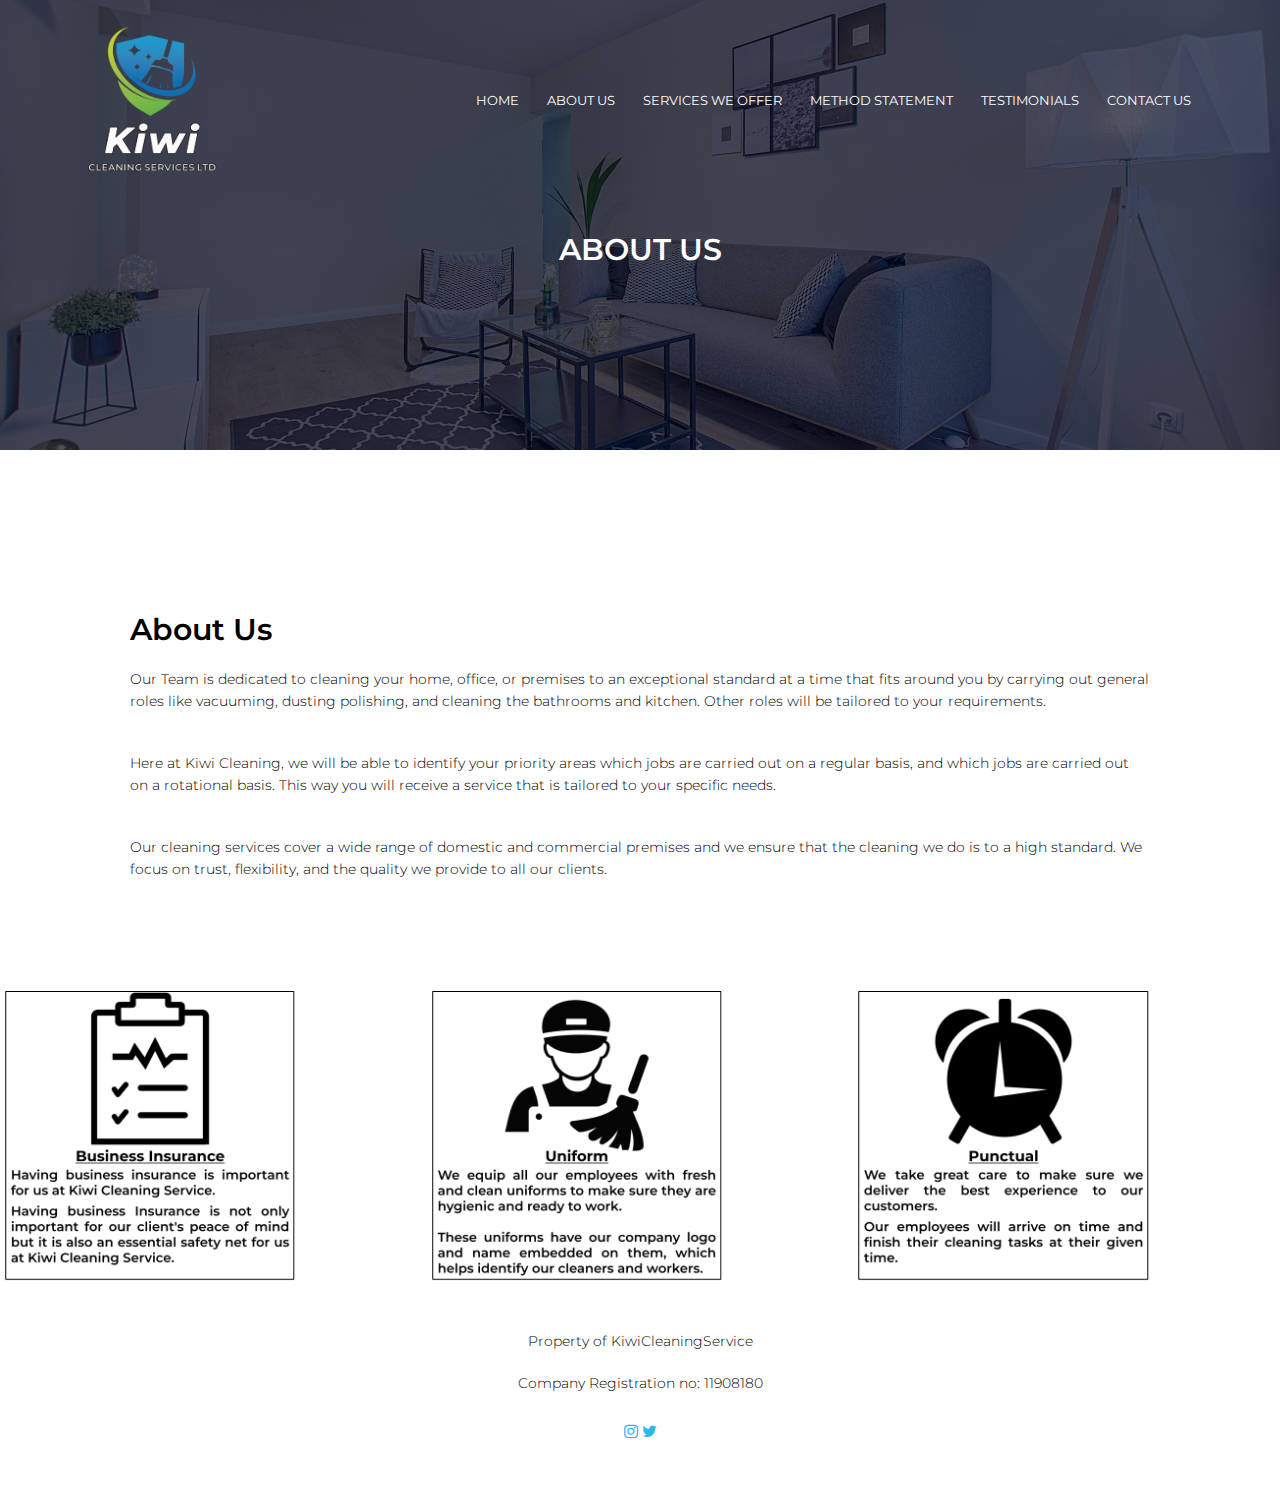
<file: About.html>
<!DOCTYPE html>
<html>
<head>
  <link rel="preconnect" href="https://fonts.googleapis.com">
  <link rel="preconnect" href="https://fonts.gstatic.com" crossorigin>
  <link href="https://fonts.googleapis.com/css2?family=Montserrat:wght@300;400;700&display=swap" rel="stylesheet">

  <link rel="stylesheet" href="https://maxcdn.bootstrapcdn.com/font-awesome/4.4.0/css/font-awesome.min.css">
  
  <meta name="viewport" content="width=device-width,initial-scale=1.0">
  <link rel="stylesheet" href="style.css">
  <title>About Us</title>
</head>


<body>
<section class="sub-header">
  <nav>
     <a class="logo" href="index.html"><img src="images/nlogo1.png"></a>
    <div class="nav-links" id="navLinks">
      
      <i class="fa fa-times" onclick="hideMenu()"></i>
      
      <ul>
        <li> <a href="index.html">HOME</a></li>
        <li> <a href="About.html">ABOUT US</a></li>
        <li> <a href="Servies we offer.html">SERVICES WE OFFER</a></li>
        <li> <a href="Method Statement.html">METHOD STATEMENT</a></li>
        <li> <a href="Testimonial Page.html">TESTIMONIALS</a></li>
        <li> <a href="Contact.html">CONTACT US</a></li>
    </ul>
    </div>
    <i class="fa fa-bars" onclick="showMenu()"></i>
  </nav>

  <h1> ABOUT US</h1>
  </section>

<!----------About Us Content ---------->

<section class="about-us">

<div class="row">
<div class="about-col">
  <h1> About Us</h1>
  <p> Our Team is dedicated to cleaning your home, office, or premises to an exceptional standard at a time that fits around you by carrying out general roles like vacuuming, dusting polishing, and cleaning the bathrooms and kitchen. Other roles will be tailored to your requirements.</p>
  <p>Here at Kiwi Cleaning, we will be able to identify your priority areas which jobs are carried out on a regular basis, and which jobs are carried out on a rotational basis. This way you will receive a service that is tailored to your specific needs.</p>
  <p>Our cleaning services cover a wide range of domestic and commercial premises and we ensure that the cleaning we do is to a high standard. We focus on trust, flexibility, and the quality we provide to all our clients.</p>
  

</section>

   <style type="text/css">
       *{
       box-sizing: border-box;
       }
       .banner-about{
        float: left;
        width: 33.33%;
        padding: 3px;
 
        
        
       }
       .banner-about #pic{
        width: 70%;
        height: 70%;

       }

       .clearfix::after{
        content: "";
        clear: both;
        display: table;
       }
    </style>

   <div class="clearfix">
<div class="banner-about">
<img id="pic" src="images/BUSINESS INSURANCE.png"> 
</div>

<div class="banner-about">
  <img id="pic" src="images/UNIFORM.png" > 
</div>

<div class="banner-about">
  <img id="pic" src="images/PUNCTUAL.png">  
</div>
</div> 




<!----------JavaScript for Toggeling Menu ---------->
<script>

  var navLinks = document.getElementById("navLinks")

  function showMenu(){
    navLinks.style.right = "0";
  }

  function hideMenu(){
    navLinks.style.right = "-200px";
  }


</script>

<!--------------------------Footer------------------>

<section class="footer">

  <p>
    Property of KiwiCleaningService
  </p>
  <p>
  Company Registration no: 11908180 
  </p>
  <div class="icon-footer">
   <i  onclick="location.href='//www.instagram.com/kiwicleaningcompany/'"class="fa fa-instagram"></i>
    <i  onclick="location.href='//www.twitter.com/KiwiCleaningLtd'" class="fa fa-twitter"></i>
  </div>
</section>





</body>





</html>
</file>
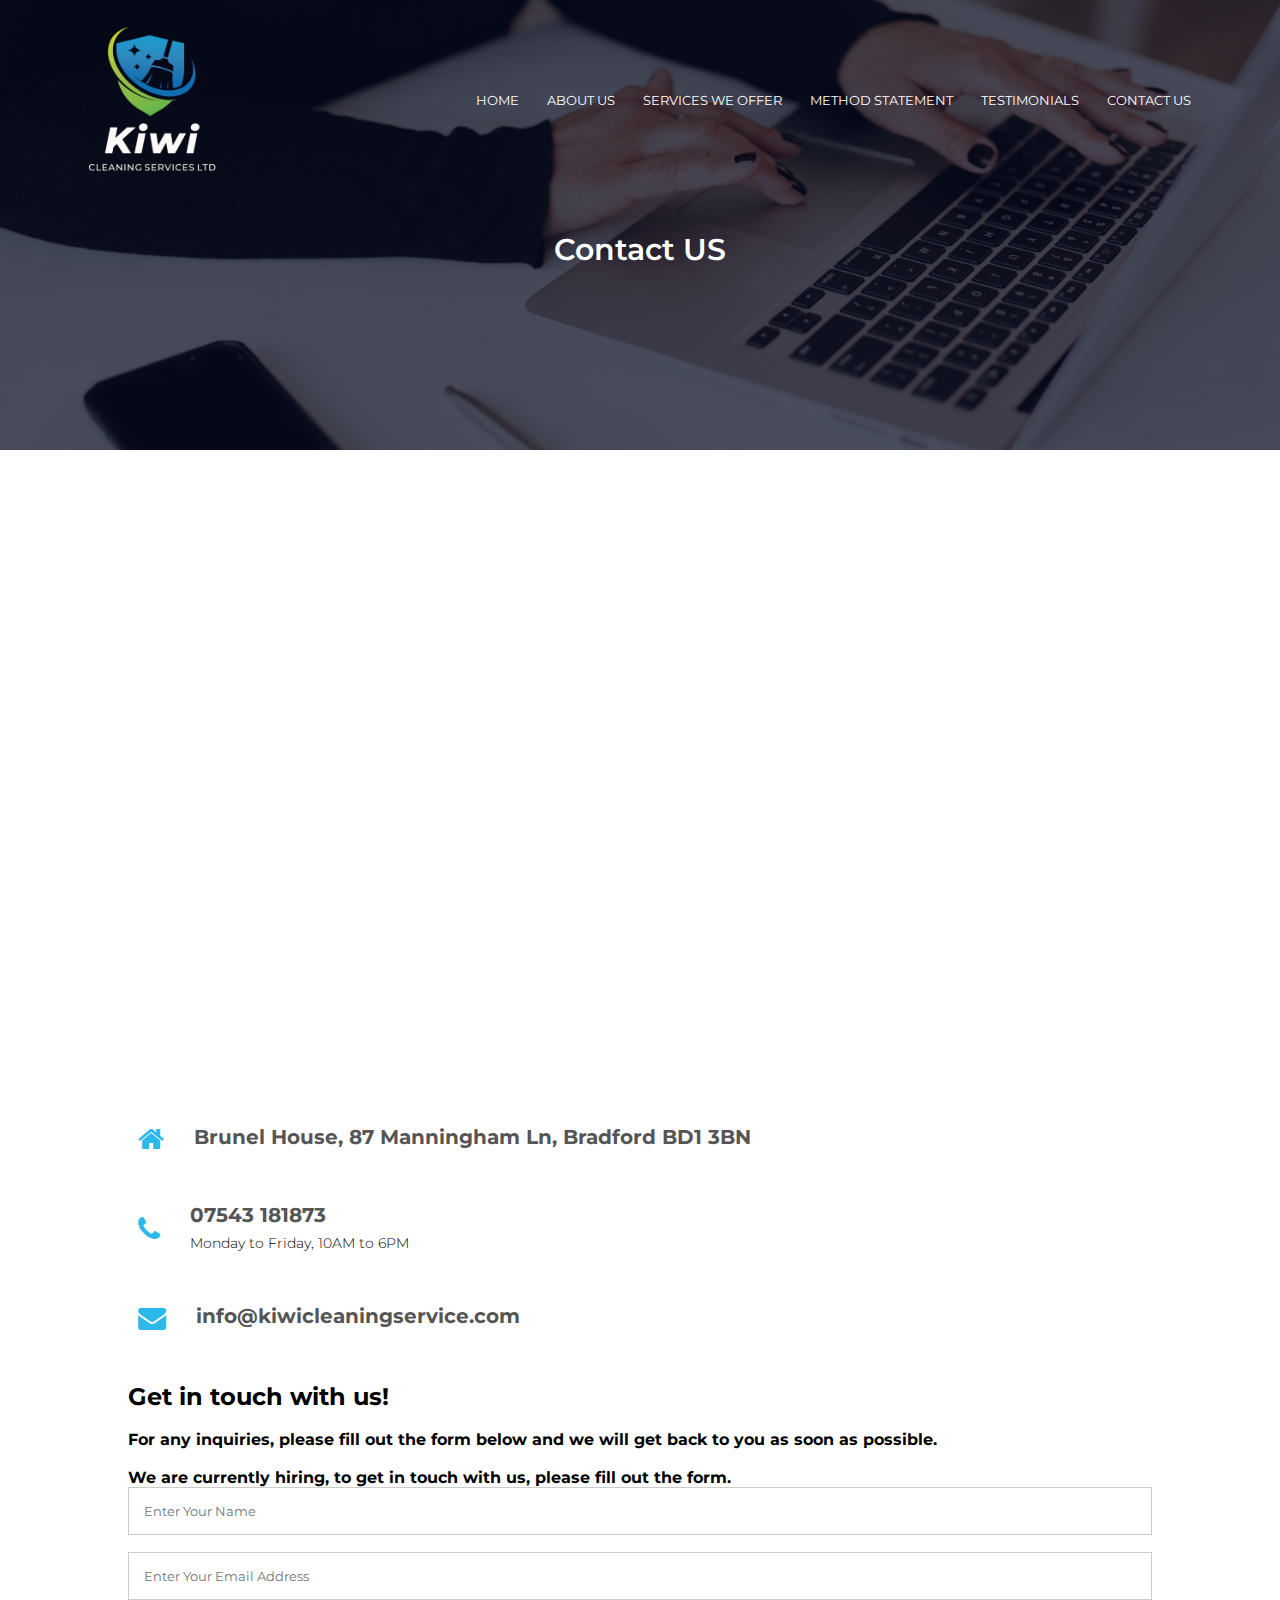
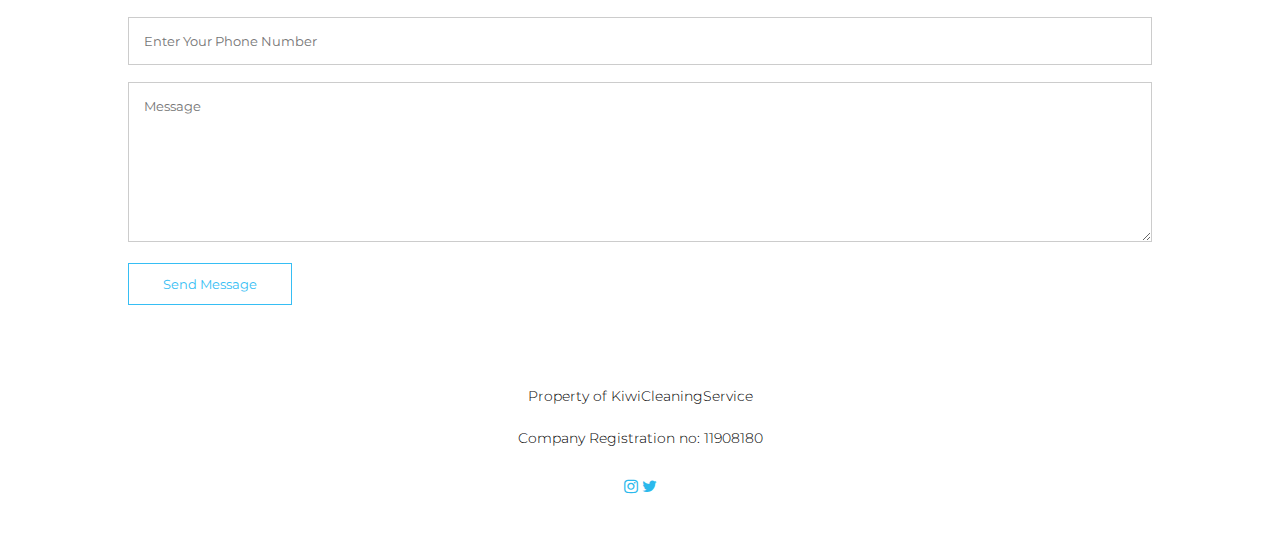
<file: Contact.html>
<!DOCTYPE html>
<html>
<head>
  <link rel="preconnect" href="https://fonts.googleapis.com">
  <link rel="preconnect" href="https://fonts.gstatic.com" crossorigin>
  <link href="https://fonts.googleapis.com/css2?family=Montserrat:wght@300;400;700&display=swap" rel="stylesheet">

  <link rel="stylesheet" href="https://maxcdn.bootstrapcdn.com/font-awesome/4.4.0/css/font-awesome.min.css">
  
  <meta name="viewport" content="width=device-width, initial-scale=1.0">
  <link rel="stylesheet" href="style.css">
  <title>Contact Us</title>
</head>


<body>
<section class="Contact-header">
  <nav>
     <a class="logo" href="index.html"><img src="images/nlogo1.png"></a>
    <div class="nav-links" id="navLinks">
      
      <i class="fa fa-times" onclick="hideMenu()"></i>
      
      <ul>
          <li> <a href="index.html">HOME</a></li>
          <li> <a href="About.html">ABOUT US</a></li>
          <li> <a href="Servies we offer.html">SERVICES WE OFFER</a></li>
          <li> <a href="Method Statement.html">METHOD STATEMENT</a></li>
          <li> <a href="Testimonial Page.html">TESTIMONIALS</a></li>
          <li> <a href="Contact.html">CONTACT US</a></li>
      </ul>
    </div>
    <i class="fa fa-bars" onclick="showMenu()"></i>
  </nav>

  <h1> Contact US</h1>
  </section>

<!----------Contact us Page ---------->

<section class="location">

  <iframe src="https://www.google.com/maps/embed?pb=!1m18!1m12!1m3!1d75410.54924085666!2d-1.8367601355195933!3d53.7969684100807!2m3!1f0!2f0!3f0!3m2!1i1024!2i768!4f13.1!3m3!1m2!1s0x48795f7ae9c21919%3A0x8fe0edd83227194f!2sBradford!5e0!3m2!1sen!2suk!4v1698904194935!5m2!1sen!2suk" width="600" height="450" style="border:0;" allowfullscreen="" loading="lazy" referrerpolicy="no-referrer-when-downgrade"></iframe>

</section>


<section class="contact-us">
<div class="row">
  
 <div class="contact-col">
  
  <div>
    <i class="fa fa-home"></i>
    <span>
      <h5> Brunel House, 87 Manningham Ln, Bradford BD1 3BN</h5>
    </span>
  </div>

  <div>
    <i class="fa fa-phone"></i>
    <span>
    
      <h5> 07543 181873</h5>
      <p> Monday to Friday, 10AM to 6PM</p>
    </span>
  </div>

   <div>
    <i class="fa fa-envelope"></i>
    <span>
      <h5> info@kiwicleaningservice.com</h5>
    </span>
  </div>

  
  <h2 class="cp-above-box"> Get in touch with us!</h2>

  <h4> <br>For any inquiries, please fill out the form below and we will get back to you as soon as possible.</h4>

  <h4> <br> We are currently hiring, to get in touch with us, please fill out the form. </h4>



<div class="contact-col">

  <form action="https://api.web3forms.com/submit" method="POST">

    <input type="hidden" name="access_key" value="d9f8423c-7445-4ca6-b45b-ccdccdae1908">

    <input type="checkbox" name="botcheck" id="botcheck" style="display: none;">
    <input type="text" name="Name" placeholder="Enter Your Name" required>
    <input type="email" name="Email" placeholder="Enter Your Email Address" required>
    <input type="text" name="Phone Number" placeholder="Enter Your Phone Number" required>
    <textarea rows="8" name="Message" placeholder="Message" required></textarea>
    <button type="submit" class="hero-btn blue-btn"> Send Message</button>
  </form>


</div>

</div>

</div>


</section>


<!----------JavaScript for Toggeling Menu ---------->
<script>

  var navLinks = document.getElementById("navLinks")

  function showMenu(){
    navLinks.style.right = "0";
  }

  function hideMenu(){
    navLinks.style.right = "-200px";
  }


</script>

<!--------------------------Footer------------------>

<section class="footer">

  <p>
    Property of KiwiCleaningService
  </p>
  <p>
  Company Registration no: 11908180 
  </p>
  <div class="icon-footer">
 <i  onclick="location.href='//www.instagram.com/kiwicleaningcompany/'"class="fa fa-instagram"></i>
    <i  onclick="location.href='//www.twitter.com/KiwiCleaningLtd'" class="fa fa-twitter"></i>
  </div>
</section>


</body>





</html>
</file>
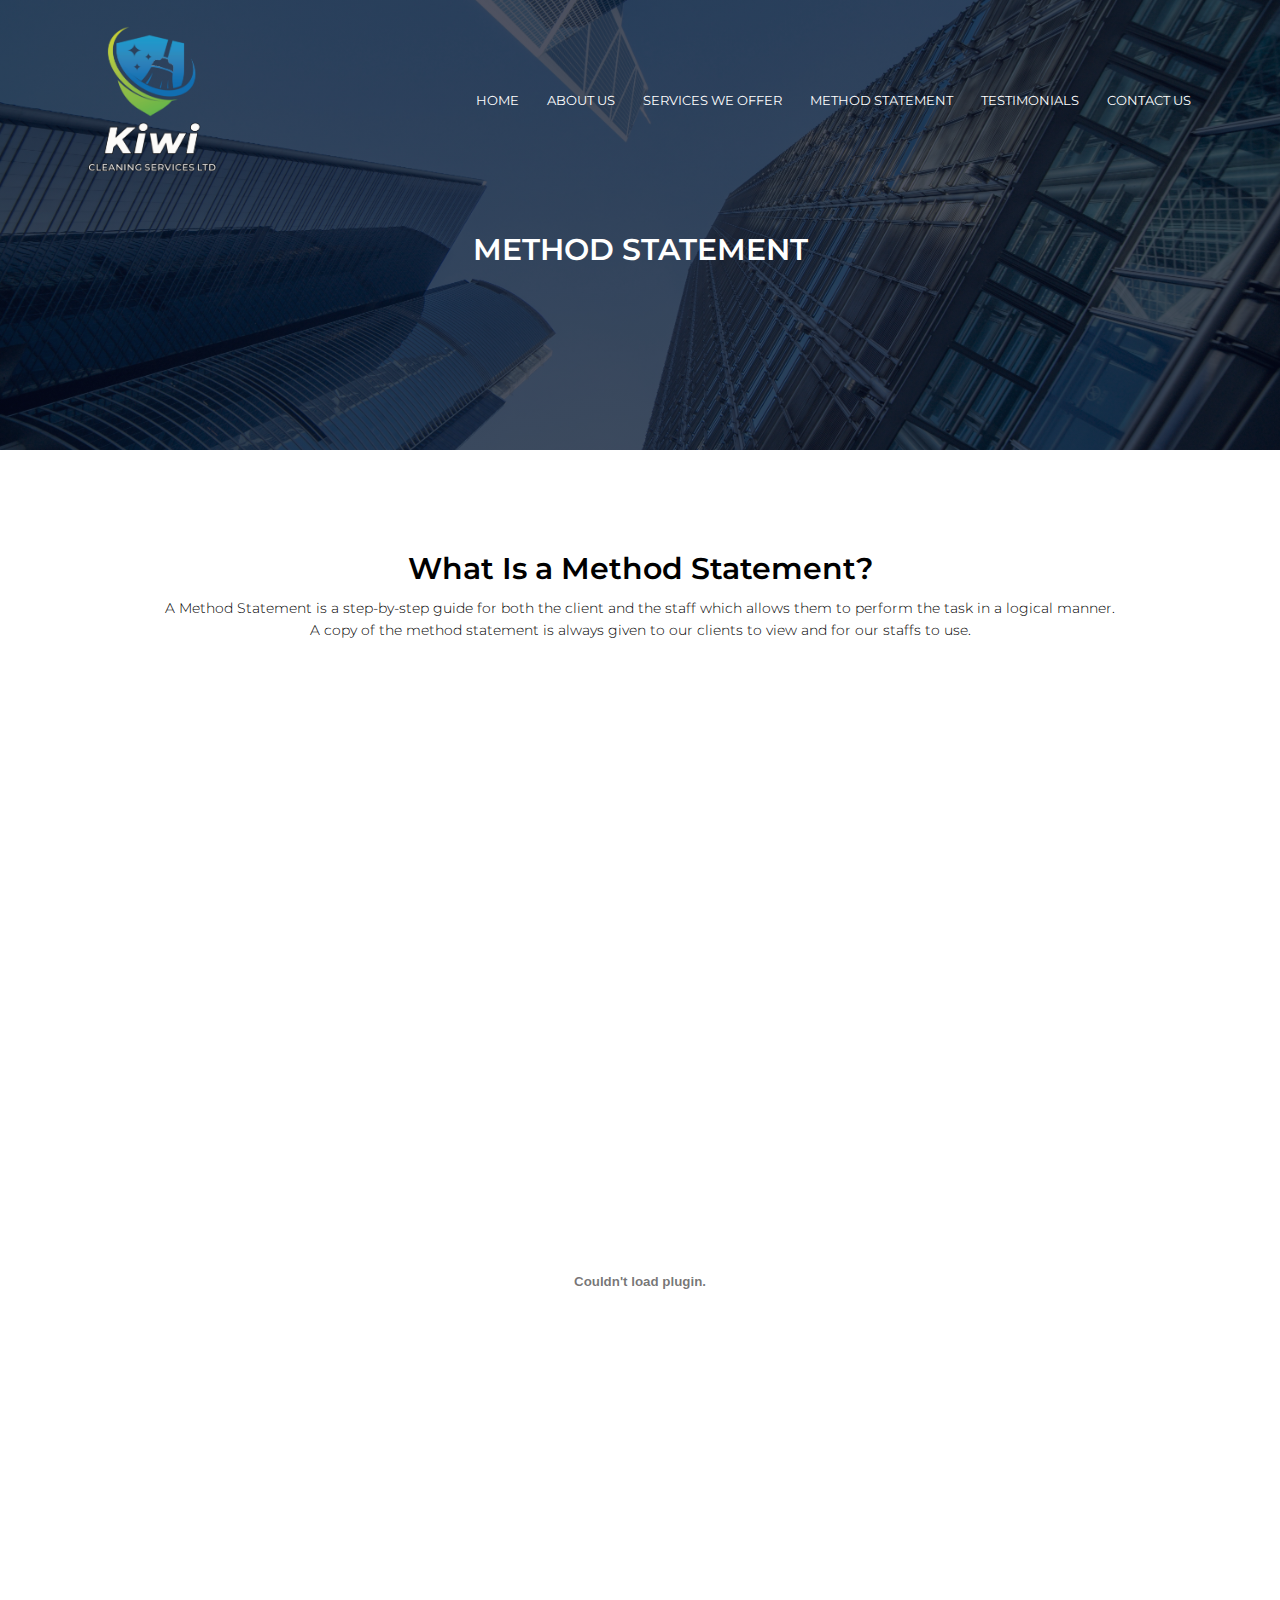
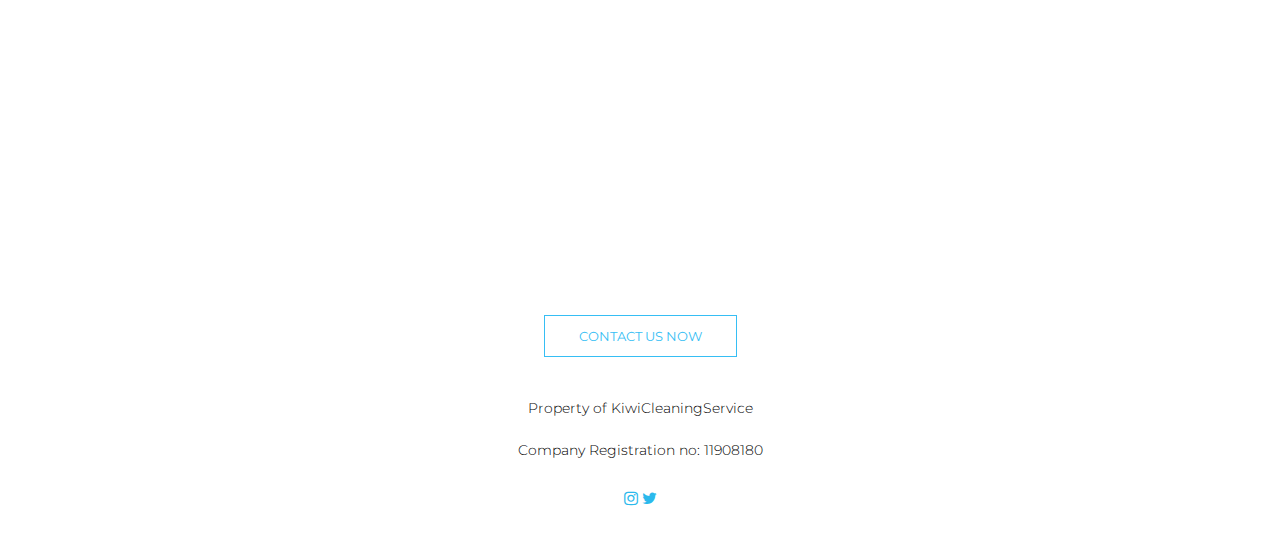
<file: Method Statement.html>
<!DOCTYPE html>
<html>
<head>
  <link rel="preconnect" href="https://fonts.googleapis.com">
  <link rel="preconnect" href="https://fonts.gstatic.com" crossorigin>
  <link href="https://fonts.googleapis.com/css2?family=Montserrat:wght@300;400;700&display=swap" rel="stylesheet">

  <link rel="stylesheet" href="https://maxcdn.bootstrapcdn.com/font-awesome/4.4.0/css/font-awesome.min.css">
  
  <meta name="viewport" content="width=device-width,initial-scale=1.0">
  <link rel="stylesheet" href="style.css">
  <title>Method Statement</title>
</head>


<body>
<section class="Commercial-header">
  <nav>
     <a class="logo" href="index.html"><img src="images/nlogo1.png"></a>
    <div class="nav-links" id="navLinks">
      
      <i class="fa fa-times" onclick="hideMenu()"></i>
      
      <ul>
        <li> <a href="index.html">HOME</a></li>
        <li> <a href="About.html">ABOUT US</a></li>
        <li> <a href="Servies we offer.html">SERVICES WE OFFER</a></li>
        <li> <a href="Method Statement.html">METHOD STATEMENT</a></li>
        <li> <a href="Testimonial Page.html">TESTIMONIALS</a></li>
        <li> <a href="Contact.html">CONTACT US</a></li>
    </ul>
    </div>
    <i class="fa fa-bars" onclick="showMenu()"></i>
  </nav>

  <h1> METHOD STATEMENT</h1>
  </section>

<!----------COMMERCIAL Cleaning Content ---------->

<section class="Commericial-cleaning">
  <h1> What Is a Method Statement?</h1>
  <p> A Method Statement is a step-by-step guide for both the client and the staff which allows them to perform the task in a logical manner. 
    <br> A copy of the method statement is always given to our clients to view and for our staffs to use.
  </p>
  
    
<div class="pdf-container">
  <embed src="images/index.pdf#toolbar=0" type="application/pdf" width="100%" height="1200px"/> 
    
</div>
    <a href="Contact.html" class="hero-btn blue-btn"> CONTACT US NOW</a>
 
  
  
  </section>



<!----------JavaScript for Toggeling Menu ---------->
<script>

  var navLinks = document.getElementById("navLinks")

  function showMenu(){
    navLinks.style.right = "0";
  }

  function hideMenu(){
    navLinks.style.right = "-200px";
  }


</script>

<!--------------------------Footer------------------>

<section class="footer">

  <p>
    Property of KiwiCleaningService
  </p>
  <p>
  Company Registration no: 11908180 
  </p>
  <div class="icon-footer">
   <i  onclick="location.href='//www.instagram.com/kiwicleaningcompany/'"class="fa fa-instagram"></i>
    <i  onclick="location.href='//www.twitter.com/KiwiCleaningLtd'" class="fa fa-twitter"></i>
  </div>
</section>


</body>





</html>
</file>
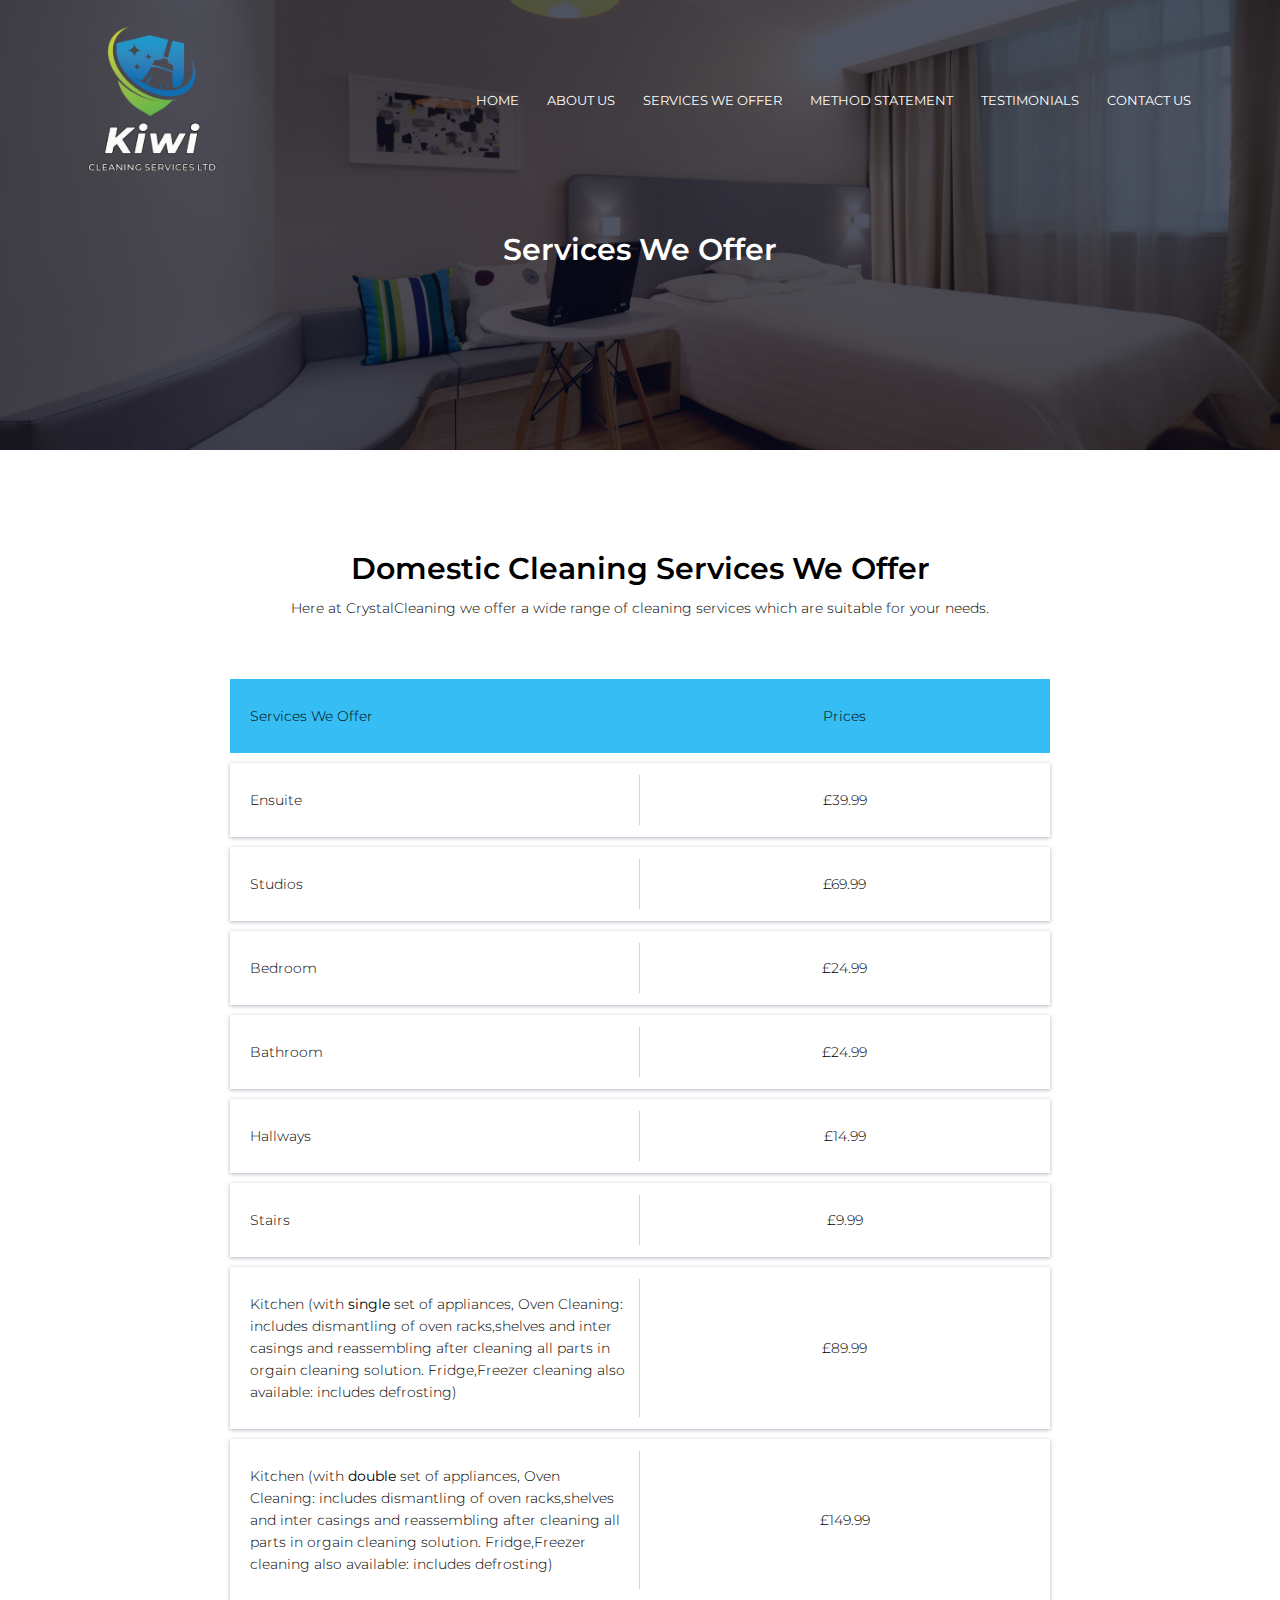
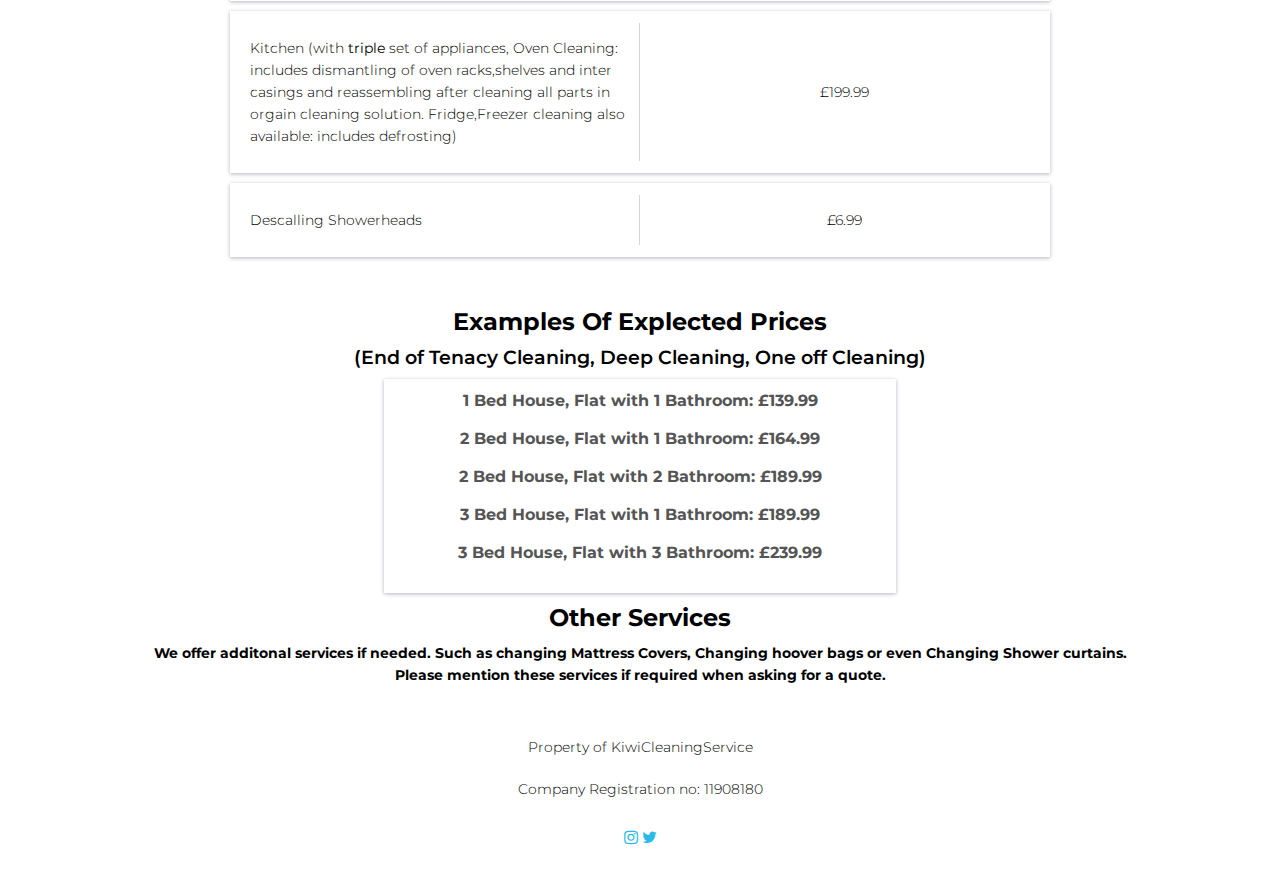
<file: Servies we offer.html>
<!DOCTYPE html>
<html>
<head>
  <link rel="preconnect" href="https://fonts.googleapis.com">
  <link rel="preconnect" href="https://fonts.gstatic.com" crossorigin>
  <link href="https://fonts.googleapis.com/css2?family=Montserrat:wght@300;400;700&display=swap" rel="stylesheet">

  <link rel="stylesheet" href="https://maxcdn.bootstrapcdn.com/font-awesome/4.4.0/css/font-awesome.min.css">
  
  <meta name="viewport" content="width=device-width,initial-scale=1.0">
  <link rel="stylesheet" href="style.css">
  <title>Services We Offer</title>
</head>


<body>
<section class="Domestic-header">
  <nav>
     <a class="logo" href="index.html"><img src="images/nlogo1.png"></a>
    <div class="nav-links" id="navLinks">
      
      <i class="fa fa-times" onclick="hideMenu()"></i>
      
      <ul>
        <li> <a href="index.html">HOME</a></li>
        <li> <a href="About.html">ABOUT US</a></li>
        <li> <a href="Servies we offer.html">SERVICES WE OFFER</a></li>
        <li> <a href="Method Statement.html">METHOD STATEMENT</a></li>
        <li> <a href="Testimonial Page.html">TESTIMONIALS</a></li>
        <li> <a href="Contact.html">CONTACT US</a></li>
    </ul>
    </div>
    <i class="fa fa-bars" onclick="showMenu()"></i>
  </nav>

  <h1> Services We Offer</h1>
  </section>

<!----------Domestic Cleaning Content ---------->

<section class="Domestic-cleaning">
  <h1 class="doemsitic-sub-text"> Domestic Cleaning Services We Offer</h1>
  <p> Here at CrystalCleaning we offer a wide range of cleaning services which are suitable for your needs.</p>
  
  <div class="table-box">
    <div class="table-row table-head" >
        <div class="table-cell first-cell">
          <p>Services We Offer</p>
        </div>
        <div class="table-cell last-cell">
          <p>Prices</p>
        </div>
    </div>
    
    <div class="table-row">
      <div class="table-cell first-cell">
        <p>Ensuite</p>
      </div>
      <div class="table-cell last-cell">
        <p>£39.99</p>
      </div>
    </div>
    
    
    <div class="table-row">
      <div class="table-cell first-cell">
        <p>Studios</p>
      </div>
      <div class="table-cell last-cell">
        <p>£69.99</p>
      </div>
    </div>
    
    
    <div class="table-row">
      <div class="table-cell first-cell">
        <p>Bedroom</p>
      </div>
      <div class="table-cell last-cell">
        <p>£24.99</p>
      </div>
    </div>
    
    
    <div class="table-row">
      <div class="table-cell first-cell">
        <p>Bathroom</p>
      </div>
      <div class="table-cell last-cell">
        <p>£24.99</p>
      </div>
    </div>
    
    <div class="table-row">
      <div class="table-cell first-cell">
        <p>Hallways</p>
      </div>
      <div class="table-cell last-cell">
        <p>£14.99</p>
      </div>
    </div>
    
    <div class="table-row">
      <div class="table-cell first-cell">
        <p>Stairs</p>
      </div>
      <div class="table-cell last-cell">
        <p>£9.99</p>
      </div>
    </div>
    
    <div class="table-row">
      <div class="table-cell first-cell">
        <p>Kitchen (with <b>single</b> set of appliances, Oven Cleaning: includes dismantling of oven racks,shelves and inter casings and reassembling after cleaning all parts in orgain cleaning solution. Fridge,Freezer cleaning also available: includes defrosting) </p>
      </div>
      <div class="table-cell last-cell">
        <p>£89.99</p>
      </div>
    </div>
    
    <div class="table-row">
      <div class="table-cell first-cell">
        <p>Kitchen (with <b>double</b> set of appliances, Oven Cleaning: includes dismantling of oven racks,shelves and inter casings and reassembling after cleaning all parts in orgain cleaning solution. Fridge,Freezer cleaning also available: includes defrosting) </p>
      </div>
      <div class="table-cell last-cell">
        <p>£149.99</p>
      </div>
    </div>
    
    <div class="table-row">
      <div class="table-cell first-cell">
        <p>Kitchen (with <b>triple</b> set of appliances, Oven Cleaning: includes dismantling of oven racks,shelves and inter casings and reassembling after cleaning all parts in orgain cleaning solution. Fridge,Freezer cleaning also available: includes defrosting) </p>
      </div>
      <div class="table-cell last-cell">
        <p>£199.99</p>
      </div>
    </div>
    
    <div class="table-row">
      <div class="table-cell first-cell">
        <p> Descalling Showerheads </p>
      </div>
      <div class="table-cell last-cell">
        <p>£6.99</p>
      </div>
    </div>
    
    </div>
    
  <h2> Examples Of Explected Prices</h2>
  <h3> (End of Tenacy Cleaning, Deep Cleaning, One off Cleaning)</h3>
  <div class="Expected-Home-Prices">
    <div class="Expected-Home-Prices-Row">
  <h4> 1 Bed House, Flat with 1 Bathroom: £139.99</h4>
  <br>
  <h4> 2 Bed House, Flat with 1 Bathroom: £164.99</h4>
  <br>
  <h4> 2 Bed House, Flat with 2 Bathroom: £189.99</h4>
  <br>
  <h4> 3 Bed House, Flat with 1 Bathroom: £189.99</h4>
  <br>
  <h4> 3 Bed House, Flat with 3 Bathroom: £239.99</h4>
  <br>

</div>
</div>
  
<h2 class="Other-services">
  Other Services
</h2>

<p class="additional-services">
  We offer additonal services if needed. Such as changing Mattress Covers, Changing hoover bags or even Changing Shower curtains. <br>
  Please mention these services if required when asking for a quote.
</p>
  </section>
  


<!----------JavaScript for Toggeling Menu ---------->
<script>

  var navLinks = document.getElementById("navLinks")

  function showMenu(){
    navLinks.style.right = "0";
  }

  function hideMenu(){
    navLinks.style.right = "-200px";
  }


</script>

<!--------------------------Footer------------------>

<section class="footer">

  <p>
    Property of KiwiCleaningService
  </p>
  <p>
  Company Registration no: 11908180 
  </p>
  <div class="icon-footer">
  <i  onclick="location.href='//www.instagram.com/kiwicleaningcompany/'"class="fa fa-instagram"></i>
    <i  onclick="location.href='//www.twitter.com/KiwiCleaningLtd'" class="fa fa-twitter"></i>
  </div>
</section>


</body>





</html>
</file>
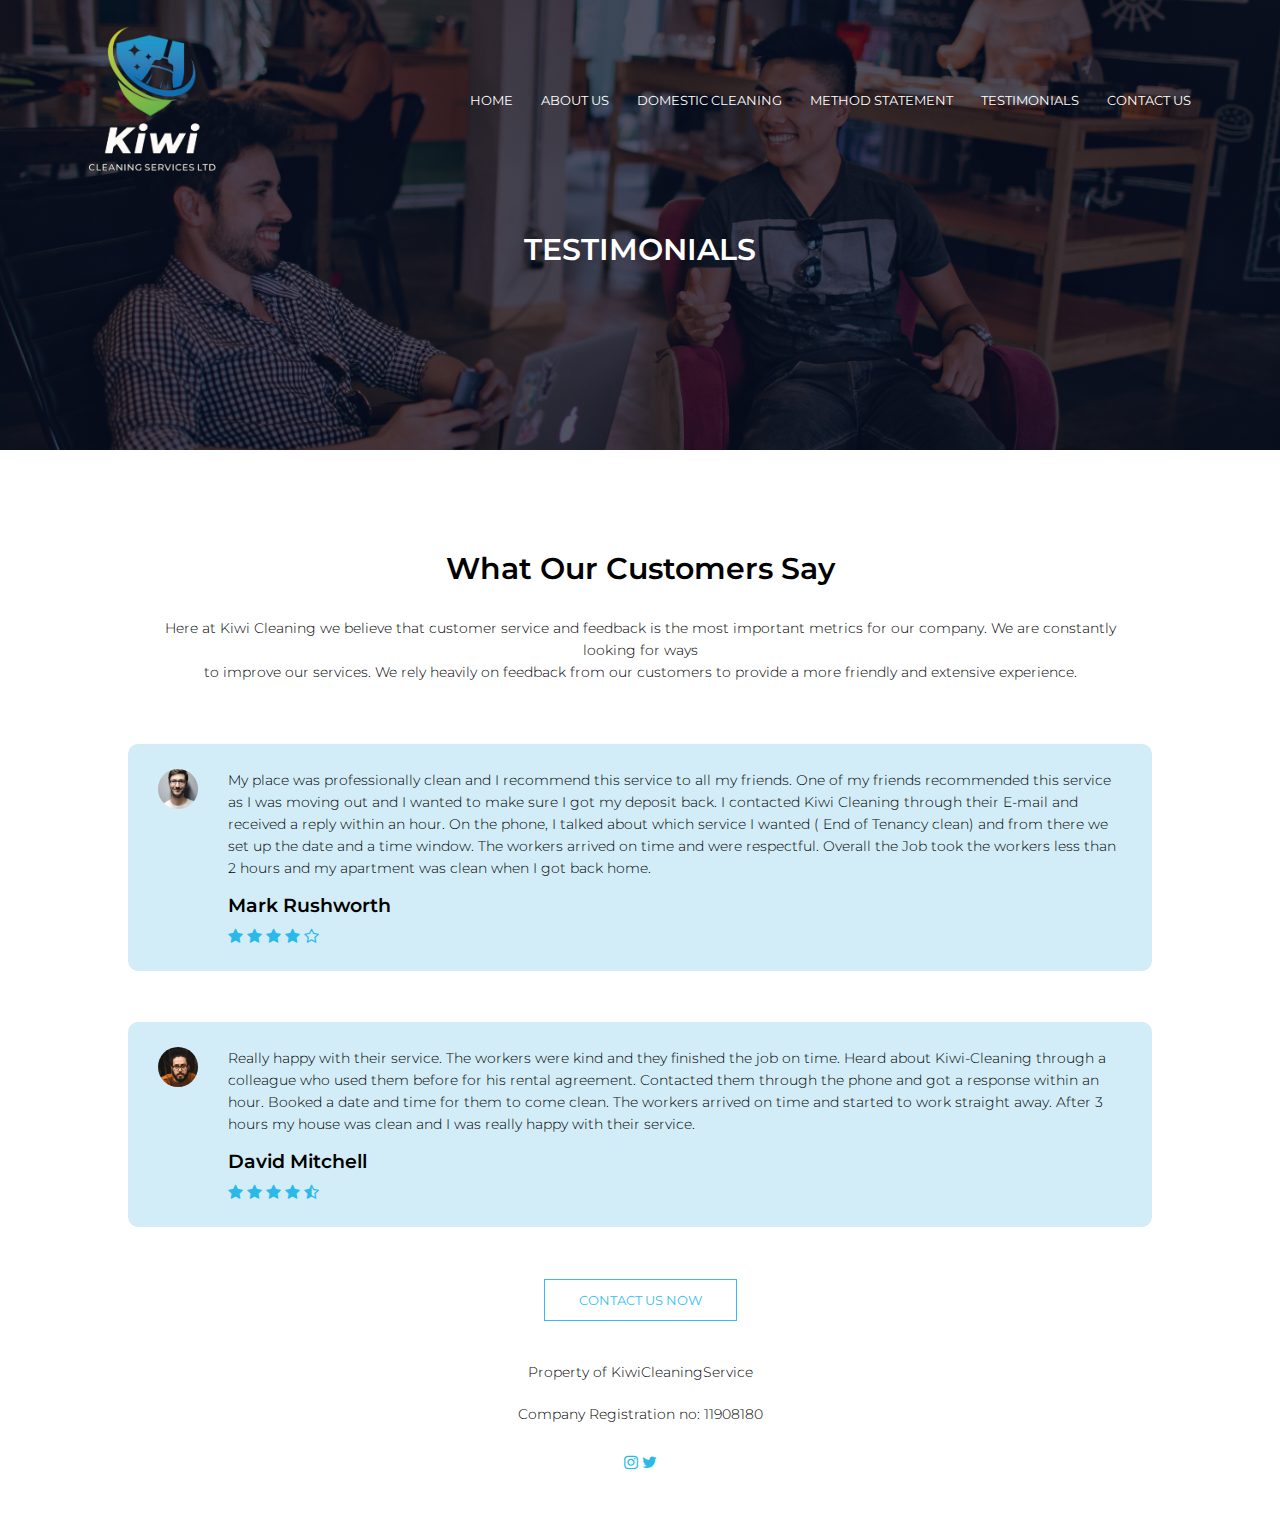
<file: Testimonial Page.html>
<!DOCTYPE html>
<html>
<head>
  <link rel="preconnect" href="https://fonts.googleapis.com">
  <link rel="preconnect" href="https://fonts.gstatic.com" crossorigin>
  <link href="https://fonts.googleapis.com/css2?family=Montserrat:wght@300;400;700&display=swap" rel="stylesheet">

  <link rel="stylesheet" href="https://maxcdn.bootstrapcdn.com/font-awesome/4.4.0/css/font-awesome.min.css">
  
  <meta name="viewport" content="with=device-width,initial-scale=1.0">
  <link rel="stylesheet" href="style.css">
  <title>Testimonials</title>
</head>


<body>
<section class="Testimonial-header">
  <nav>
     <a class="logo" href="index.html"><img src="images/nlogo1.png"></a>
    <div class="nav-links" id="navLinks">
      
      <i class="fa fa-times" onclick="hideMenu()"></i>
      
      <ul>
        <li> <a href="index.html">HOME</a></li>
        <li> <a href="About.html">ABOUT US</a></li>
        <li> <a href="Servies we offer.html">DOMESTIC CLEANING</a></li>
        <li> <a href="Method Statement.html">METHOD STATEMENT</a></li>
        <li> <a href="Testimonial Page.html">TESTIMONIALS</a></li>
        <li> <a href="Contact.html">CONTACT US</a></li>
    </ul>
    </div>
    <i class="fa fa-bars" onclick="showMenu()"></i>
  </nav>

  <h1> TESTIMONIALS</h1>
  </section>

<!---------- Testimonial Page Content ---------->

<section class="Testimonials">
  <h1>What Our Customers Say</h1>

  <p> Here at Kiwi Cleaning we believe that customer service and feedback is the most important metrics for our company. We are constantly looking for ways <br> to improve our services. We rely heavily on feedback from our customers to provide a more friendly and extensive experience. </p>

  <div class="row"> 
    <div class="Testimonials-col">
      <img src="images/user1.jpeg">
       <div>

        <p> 
          My place was professionally clean and I recommend this service to all my friends. One of my friends recommended this service as I was moving out and I wanted to make sure I got my deposit back. I contacted Kiwi Cleaning through their E-mail and received a reply within an hour. On the phone, I talked about which service I wanted ( End of Tenancy clean) and from there we set up the date and a time window. The workers arrived on time and were respectful. Overall the Job took the workers less than 2 hours and my apartment was clean when I got back home.
        </p>

        <h3> Mark Rushworth</h3>
        <i class="fa fa-star"></i>
        <i class="fa fa-star"></i>
        <i class="fa fa-star"></i>
        <i class="fa fa-star"></i>
        <i class="fa fa-star-o"></i>
       </div>

  </div>

  <div class="Testimonials-col">
    <img src="images/user2.jpg">
     <div>

      <p> 
        Really happy with their service. The workers were kind and they finished the job on time. Heard about Kiwi-Cleaning through a colleague who used them before for his rental agreement. Contacted them through the phone and got a response within an hour. Booked a date and time for them to come clean. The workers arrived on time and started to work straight away. After 3 hours my house was clean and I was really happy with their service.
      </p>
      
      <h3> David Mitchell </h3>
      <i class="fa fa-star"></i>
        <i class="fa fa-star"></i>
        <i class="fa fa-star"></i>
        <i class="fa fa-star"></i>
        <i class="fa fa-star-half-o"></i>
     </div>

</div>
<a href="" class="hero-btn blue-btn"> CONTACT US NOW</a>
  </div>

</section>



<!----------JavaScript for Toggeling Menu ---------->
<script>

  var navLinks = document.getElementById("navLinks")

  function showMenu(){
    navLinks.style.right = "0";
  }

  function hideMenu(){
    navLinks.style.right = "-200px";
  }


</script>

<!--------------------------Footer------------------>

<section class="footer">

  <p>
    Property of KiwiCleaningService
  </p>
  <p>
  Company Registration no: 11908180 
  </p>
  <div class="icon-footer">
    <i  onclick="location.href='//www.instagram.com/kiwicleaningcompany/'"class="fa fa-instagram"></i>
    <i  onclick="location.href='//www.twitter.com/KiwiCleaningLtd'" class="fa fa-twitter"></i>
  </div>
</section>


</body>





</html>
</file>
<file: style.css>
*{
  margin: 0;
  padding: 0;
  font-family: 'Montserrat', sans-serif;
}



.header{
  min-height: 100vh;
  width: 100%;
  background-image: 
  linear-gradient(rgba(4,9,30,0.7),rgba(4,9,30,0.1)),url(images/background.jpeg);
  background-position: center;
  background-size: cover;
  position: relative;
}

nav{
  display: flex;
  padding: 2% 6%;
  justify-content: space-between;
  align-items: center;
}

nav img{
  width: 150px;
}

.nav-links{
  flex: 1;
  text-align: right;
}

.nav-links ul li{
  list-style: none;
  display: inline-block;
  padding: 8px 12px;
  position: relative;
}
.nav-links ul li a{
  color: white;
  text-decoration: none;
  font-size: 13px;
  

}

.nav-links ul li:after{
  content: '';
  width: 0%;
  height: 2px;
  background: #36bef4;
  display: block;
  margin: auto;
  transition: 0.5s;
}

.nav-links ul li:hover::after{
width: 100%;


}

.text-box{
  width: 90%;
  color: white;
  position: absolute;
  top: 50%;
  left: 50%;
  transform: translate(-50%, -50%);
  text-align: center;
}

.text-box h1{
  font-size: 62px;
  margin-bottom: 10px;
}

.text-box p{
  margin: 10px 0 40px;
  font-size: 14px;
  color: white;
}

.hero-btn{
  display: inline-block;
  text-decoration: none;
  color: #36bef4;
  border: 1px solid #36bef4;
  padding: 12px 34px;
  font-size: 13px;
  background: transparent;
  position: relative;
  cursor: pointer;

}

.hero-btn:hover{
  border: 1px solid rgb(54, 190, 244);
  background: #36bef4;
  color: white;
  transition: 1s;
}

nav .fa{
  display: none;
}

@media(max-width: 700px){
  .text-box h1{
    font-size: 20px;
}
.nav-links ul li{
  display: block;
}

.nav-links{
  position: fixed;
  background:rgb(54, 190, 244);
  height: 100vh;
  width: 200px;
  top: 0;
  right: -200px;
  text-align: left;
  z-index: 2;
  transition: 1s;
}
nav .fa{
  display: block;
  color: white;
  margin: 10px;
  font-size: 22px;
  cursor: pointer;
}

.nav-links ul{
  padding: 30px;

}

.logo{
  margin-top: 15px;
  margin-left: 10px;
  
}  

}

/*--------DomensticCleaning--------*/

.Domestic-cleaning{

  width: 80%;
  margin: auto;
  text-align: center;
  padding-top: 100px;
  
}

h1{
  font-size: 30px;
  font-weight: 600;
}

p{
  color: black;
  font-size: 14px;
  font-weight: 300;
  line-height: 22px;
  padding: 10px;
  
}

.row{
  margin-top: 5%;
  display: block;
  justify-content: space-between;
  

}

.domestic-col{
  flex-basis: 31%;
  background: rgb(210, 237, 247);
  border-radius: 10px;
  margin-bottom: 5%;
  padding: 20px 12px;
  box-sizing: border-box;
  transition: 0.5s;
}

h3{
  text-align: center;
  font-weight: 600;
  margin: 10px 0;
}

.domestic-col:hover{
  box-shadow: 0 0 20px 0px rgba(0, 0, 0, 0.2);
}

@media(max-width: 700px){
  .row{
    flex-direction: column;
  }
}


/*---------------Commerical-----------*/

.Commericial-cleaning{

  width: 80%;
  margin: auto;
  text-align: center;
  padding-top: 100px;
  
}

h1{
  font-size: 30px;
  font-weight: 600;
}

p{
  color: black;
  font-size: 14px;
  font-weight: 300;
  line-height: 22px;
  padding: 10px;
  
}

.row{
  margin-top: 5%;
  display: block;
  justify-content: space-between;
  
}

.commericial-col{
  flex-basis: 31%;
  background: rgb(228, 123, 130);
  border-radius: 10px;
  margin-bottom: 5%;
  padding: 20px 12px;
  box-sizing: border-box;
  transition: 0.5s;
}

h3{
  text-align: center;
  font-weight: 600;
  margin: 10px 0;
}

.commericial-col:hover{
  box-shadow: 0 0 20px 0px rgba(0, 0, 0, 0.2);
}

@media(max-width: 700px){
  .row{
    flex-direction: column;
  }
}

.pdf-container{
  padding: 30px;
}

/*---------------Testimonials---------*/

.Testimonials{
  width: 80%;
  margin: auto;
  padding-top: 100px;
  text-align: center;
  vertical-align: top;
}

.Testimonials-col{
  flex-basis: 44%;
  border-radius: 10px;
  margin-bottom: 5%;
  text-align: left;
  background-color: rgb(210, 237, 247);
  padding: 25px;
  cursor: pointer;
  display: flex;
}

.Testimonials-col img{
  height: 40px;
  margin-left: 5px;
  margin-right: 30px;
  border-radius: 50%;
}

.Testimonials-col p{
  padding: 0px;
}

.Testimonials-col h3{
  margin-top: 15px;
  text-align: left;
}

.Testimonials-col .fa{
  color: rgb(43, 185, 236);
}

@media (max-width: 700px){
  .Testimonials-col img{
    margin-left: 0px;
    margin-right: 15px;
  }

}

/*--------------Contact-us-----------------*/

.cu{
  margin: 100px auto;
  width: 80%;
  background-image: linear-gradient(rgba(0,0,0,0.7),rgba(0,0,0,0.7)), url(images/banner2.jpg);
  background-position: center;
  background-size: cover;
  border-radius: 10px;
  text-align: center;
  padding: 100px 0px;

} 

.cu h1{
  color: white;
  margin-bottom: 40px;
  padding: 0px;

}

@media(max-width:700px){
  .cta h1{
    font-size: 24px;
  }
}

/*--------------Footer-----------------*/

.footer{
width: 100%;
text-align: center;
padding-top: 30px;
padding-bottom: 30px;
}



.icon-footer{
  color: rgb(43, 185, 236);
  margin: 0px 13px;
  cursor: pointer;
  padding: 18px 0px;
}


/*--------------------About-us-Page------------*/

.sub-header{
  height: 50vh;
  width: 100%;
  background-image: linear-gradient(rgba(4,9,30,0.7), rgba(4,9,30,0.7)) ,url(images/background-image2.jpeg);
  background-position: center;
  background-size: cover;
  text-align: center;
  color: white;
}

.sub-header h1{
  margin-top: 30px;
}

.about-us{
  width: 80%;
  margin: auto;
  padding-top: 80px;
  padding-bottom: 50px;
}

.about-col{
  flex-basis: 30%;
  padding: 30px 2px;
}

.about-col img{
  width: 100%;
  display: block;
 
}

.about-col h1{
  margin-bottom: 5px;
  
}

.about-col p{
padding: 15px 0 25px;
}



.about-col h2{
  margin-top: 50px;
}

.column-about-us{
  float: left;
  width: 25%;
  padding: 5px;
  

}

.row-about-us::after{
content: "";
display: table;
clear: both;

}

.Icon-div{
  width: 100%;
}

.h2-icon-div{
  margin-top: 20px;
  width: 100%;
  height: 100%;
}

.h2-icon{
  display: inline-block;
  padding-left: 30px;
  padding-right: 30px;
  margin-left: 100px;
  margin-right: 100px;
  justify-content: center;
}

.icon-p-div{
  width: 100%;
}

.icon-p{
  padding: 15px 0 25px;
  margin-left: 100px;
  margin-top: 10px;
}

/*--------------------Contact Us Page------------*/

.Contact-header{
  height: 50vh;
  width: 100%;
  background-image: linear-gradient(rgba(4,9,30,0.7), rgba(4,9,30,0.7)) ,url(images/Contact\ background.jpeg);
  background-position: center;
  background-size: cover;
  text-align: center;
  color: white;
}

.Contact-header h1{
  margin-top: 30px;
}

.location{
  width: 80%;
  margin: auto;
  padding: 80px 0px;

}

.location iframe{
  width: 100%;
}

.contact-us{
  width: 80%;
  margin: auto;
}

.contact-col{
  flex-basis: 48%;
  margin-bottom: 30px;

}

.contact-col div{
  display: flex;
  align-items: center;
  margin-bottom: 40px;

}

.contact-col div .fa{
  font-size: 28px;
  color: rgb(43, 185, 236) ;
  margin: 10px;
  margin-right: 30px ;
  display: block;
}

.contact-col div p{
  padding: 0px;
  display: block;
}

.contact-col div h5{
font-size: 20px;
margin-bottom: 5px;
color: #555;
font-weight: 400px;
display: inline-block;
}

.contact-col input, .contact-col textarea{
width: 100%;
padding: 15px;
margin-bottom: 17px;
outline: none;
border: 1px solid #ccc;
box-sizing: border-box;
}

/*---------------------SERVICES WE OFFER PAGE---------------*/


.Domestic-header{
  height: 50vh;
  width: 100%;
  background-image: linear-gradient(rgba(4,9,30,0.7), rgba(4,9,30,0.7)) ,url(images/Doemstic-bg-img.jpeg);
  background-position: center;
  background-size: cover;
  text-align: center;
  color: white;
}

.Domestic-header h1{
  margin-top: 30px;
  
}

.table-box{
  margin: 50px auto;
}
.table-row{
  display: table;
  width: 80%;
  margin: 10px auto;
  background: transparent;
  padding: 12px 0;
  color: #555;
  font-size: 13px;
  box-shadow: 0 1px 4px 0 rgba(0, 0, 50, 0.3);
}

.table-cell{
  display: table-cell;
  width: 30%;
  text-align: center;
  padding: 4px 0;
  border-right: 1px solid #d6d4d4;
  vertical-align: middle;
}

.Expected-Home-Prices{
  display: table;
  width: 50%;
  margin: 10px auto;
  background: transparent;
  padding: 12px 0;
  color: #555;
  box-shadow: 0 1px 4px 0 rgba(0, 0, 50, 0.3);
  text-align: center;
}

.additional-services{
font-weight: bold;

}

.table-head{
  background:#36bef4; 
  box-shadow: none;
  color: #fff;
  font-weight: 600px;
}

.table-head .table-cell{
  border-right: none;
}

.last-cell{
  border-right: none;
}
.first-cell{
  text-align: left;
  padding-left: 10px;
}
/*----------------------METHOD STATEMENT PAGE -----------*/


.Commercial-header{
  height: 50vh;
  width: 100%;
  background-image: linear-gradient(rgba(4,9,30,0.7), rgba(4,9,30,0.7)) ,url(images/Commerical-bg.jpeg);
  background-position: center;
  background-size: cover;
  text-align: center;
  color: white;
}

.Commercial-header h1{
  margin-top: 30px;
}

/*----------------------Testimonials PAGE -----------*/


.Testimonial-header{
  height: 50vh;
  width: 100%;
  background-image: linear-gradient(rgba(4,9,30,0.7), rgba(4,9,30,0.7)) ,url(images/Testiomnial\ ba.jpeg);
  background-position: center;
  background-size: cover;
  text-align: center;
  color: white;
}

.Testimonial-header h1{
  margin-top: 30px;
}
.Testimonials h1{
  padding-bottom: 20px;
}
</file>
